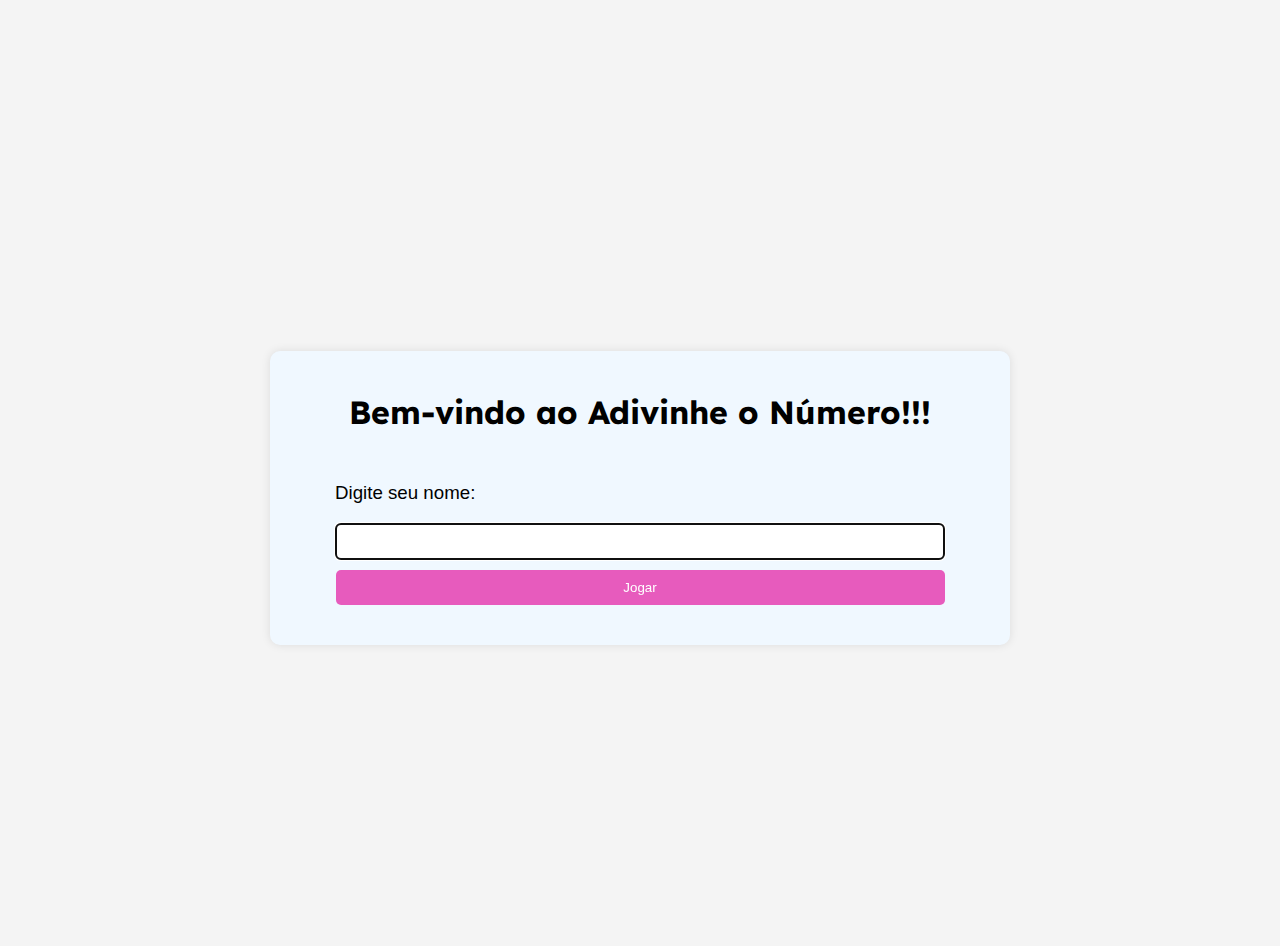
<file: Jogo/formulario/index.html>
<!DOCTYPE html>
<html lang="pt-br">
<head>
    <meta charset="UTF-8">
    <meta name="viewport" content="width=device-width, initial-scale=1.0">
    <title>Formulário</title>
    <link rel="stylesheet" href="style.css">
</head>

<body>
    <form id="formulario" action="/submit" method="post">
<div>
    <h1>Bem-vindo ao Adivinhe o Número!!!</h1>

    <h3>Digite seu nome:</h3>
    
    <input type="text" id="nome" required minlength="3" maxlength="15">
    <button type="submit" id="botao">Jogar</button>

</div>
</form>

<script src="script.js"></script>

</body>

</html>
</file>
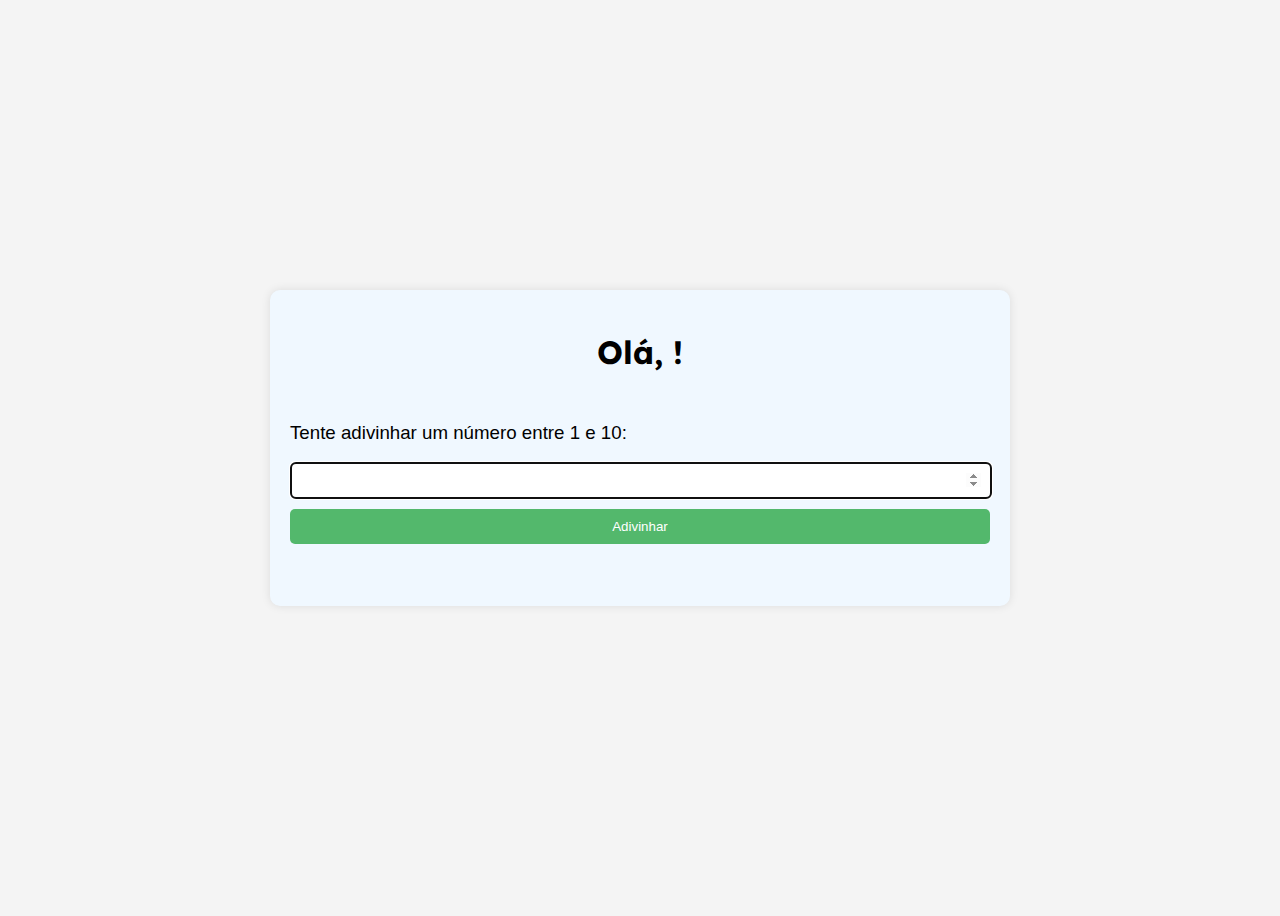
<file: Jogo/jogo/index.html>
<!DOCTYPE html>
<html lang="pt-br">
<head>
    <meta charset="UTF-8">
    <meta name="viewport" content="width=device-width, initial-scale=1.0">
    <title>Jogo</title>
    <link rel="stylesheet" href="style.css">
</head>

<body>
    <div>

        <h1>Olá, <span id="mostrar"></span>!</h1>
        <h3>Tente adivinhar um número entre 1 e 10:</h3>
        <input type="number" name="number" id="numero" name="number" required min="1" max="10" minlength="1" maxlength="2">
        <button id="adv">Adivinhar</button>
        <h3 id="instrucao"></h3>

    </div>

    <script src="script.js"></script>
    

</body>
</html>
</file>
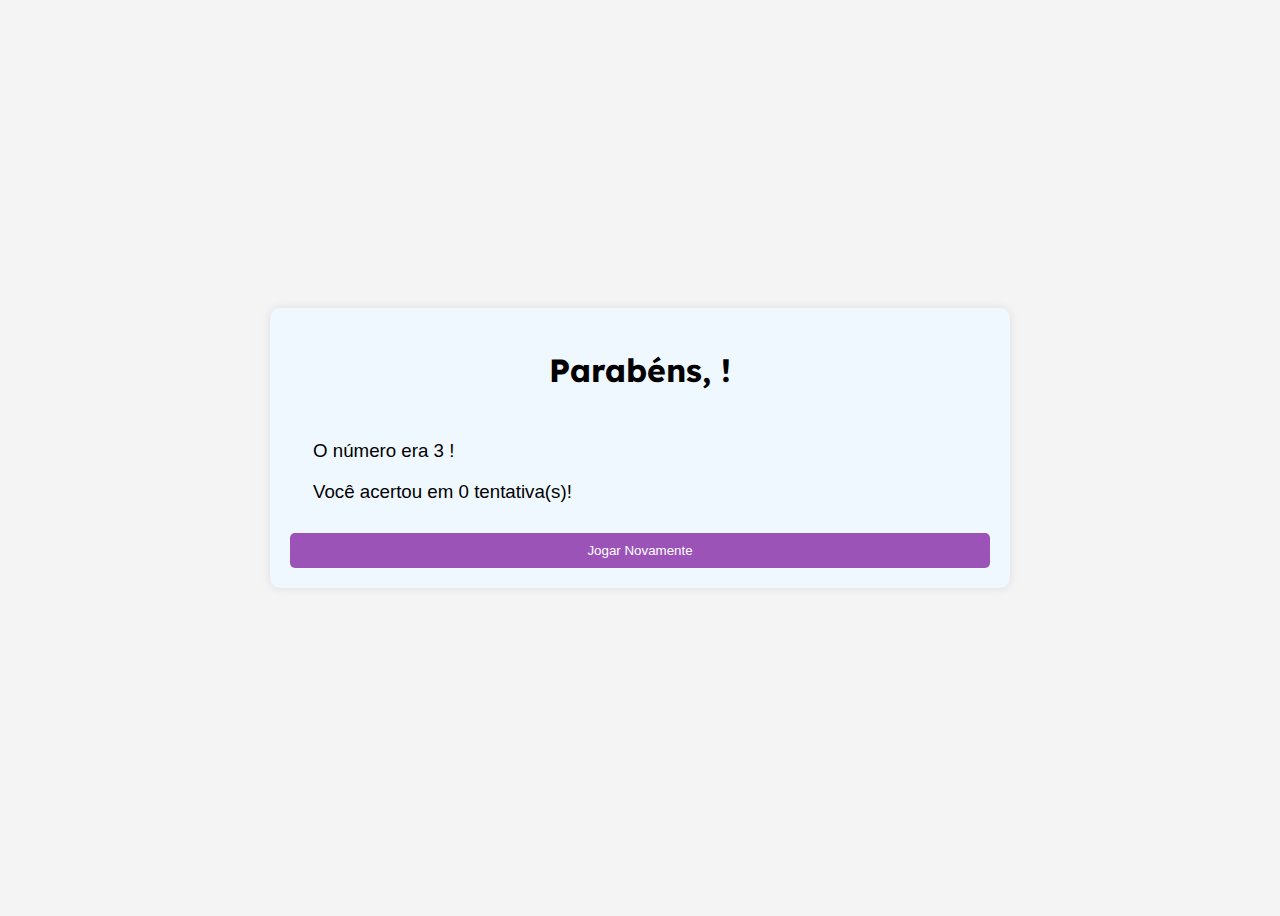
<file: Jogo/score/index.html>
<!DOCTYPE html>
<html lang="pt-br">
<head>
    <meta charset="UTF-8">
    <meta name="viewport" content="width=hhh, initial-scale=1.0">
    <title>Pontuação!!!</title>
    <link rel="stylesheet" href="style.css">
</head>
<body>
    <div>

    <h1>Parabéns, <span id="nome"></span>!</h1>
    <h3>O número era <span id="numeroAleatorio"></span> !</h3>
    <h3>Você acertou em <span id="tentativas"></span> tentativa(s)!</h3>
    <ul id="listadejogadores"></ul> 
    <button id="botao">Jogar Novamente</button>

    </div>


    <script src="script.js"></script>
</body>
</html>
</file>
<file: Jogo/formulario/style.css>
@import url('https://fonts.googleapis.com/css2?family=Lexend+Deca:wght@100..900&display=swap');

body {
    background-color: #f4f4f4;
    display: flex;
    justify-content: center;
    align-items: center;
    height: 100vh;
    padding-top: 30px;

    background-image: url('https://media.licdn.com/dms/image/D4E12AQFG8z0rJ8QIFA/article-cover_image-shrink_720_1280/0/1684026178500?e=2147483647&v=beta&t=NokuPaJTQMqf0_ULZ7FOsIqH_bdAWhVwNjh2MN4AXnQ');
    background-size: cover; 
    background-repeat: no-repeat;
    background-position: center; 
}


h1 {
    text-align: center;
    font-family: "Lexend Deca", sans-serif;
    margin-bottom: 50px;
}

h3 {
    font-family: "Chocolate Classical Sans", sans-serif;
            font-weight: 400;
            margin-top: 30px;
            margin-left: 45px;
}

input[type="text"] {
    margin: auto;
    display: block;
    width: calc(84%);
    padding: 10px;
    margin-bottom: 10px;
    border: 1px solid #ccc;
    border-radius: 5px;
}

img {
        margin: auto;
        display: block;
}


button {
    margin: auto;
    display: block;
    width: 87%;
    padding: 10px;
    background-color: #e75bbd;
    color: #fff;
    border: none;
    border-radius: 5px;
    margin-bottom: 20px;
    
}


div {
    background-color: aliceblue;
    padding: 20px;
    border-radius: 10px;
    box-shadow: 0 0 10px rgba(0, 0, 0, 0.1);
    width: 700px; 
    margin-bottom: 20px;
    margin-top: 40px;
    
}
</file>
<file: Jogo/jogo/style.css>
@import url('https://fonts.googleapis.com/css2?family=Lexend+Deca:wght@100..900&display=swap');

body {
    background-color: #f4f4f4;
    display: flex;
    justify-content: center;
    align-items: center;
    height: 100vh;
}


h1 {
    text-align: center;
    font-family: "Lexend Deca", sans-serif;
    margin-bottom: 50px;
}

h3 {
    font-family: "Chocolate Classical Sans", sans-serif;
            font-weight: 400;  
}

input[type="number"] {
    width: calc(100% - 20px);
    padding: 10px;
    margin-bottom: 10px;
    border: 1px solid #ccc;
    border-radius: 5px;
}

button {
    width: 100%;
    padding: 10px;
    background-color: #53b86c;
    color: #fff;
    border: none;
    border-radius: 5px;
    
}


div {
    background-color: aliceblue;
    padding: 20px;
    border-radius: 10px;
    box-shadow: 0 0 10px rgba(0, 0, 0, 0.1);
    width: 700px; 
    margin-bottom: 20px;
    
}

#instrucao{
    border-radius: 5px;
    padding: 2px;
}
</file>
<file: Jogo/score/style.css>
@import url('https://fonts.googleapis.com/css2?family=Lexend+Deca:wght@100..900&display=swap');

body {
    background-color: #f4f4f4;
    display: flex;
    justify-content: center;
    align-items: center;
    height: 100vh;
}


h1 {
    text-align: center;
    font-family: "Lexend Deca", sans-serif;
    margin-bottom: 50px;
}

h3 {
    font-family: "Chocolate Classical Sans", sans-serif;
            font-weight: 400;
            margin-left: 23px;
}

#listadejogadores {
    font-family: "Chocolate Classical Sans", sans-serif;
            font-weight: 400; 
            margin-bottom: 30px;
}

input[type="number"] {
    width: calc(100% - 20px);
    padding: 10px;
    margin-bottom: 10px;
    border: 1px solid #ccc;
    border-radius: 5px;
}

button {
    width: 100%;
    padding: 10px;
    background-color: #9b53b8;
    color: #fff;
    border: none;
    border-radius: 5px;
    
}


div {
    background-color: aliceblue;
    padding: 20px;
    border-radius: 10px;
    box-shadow: 0 0 10px rgba(0, 0, 0, 0.1);
    width: 700px; 
    margin-bottom: 20px;
    
}
</file>
